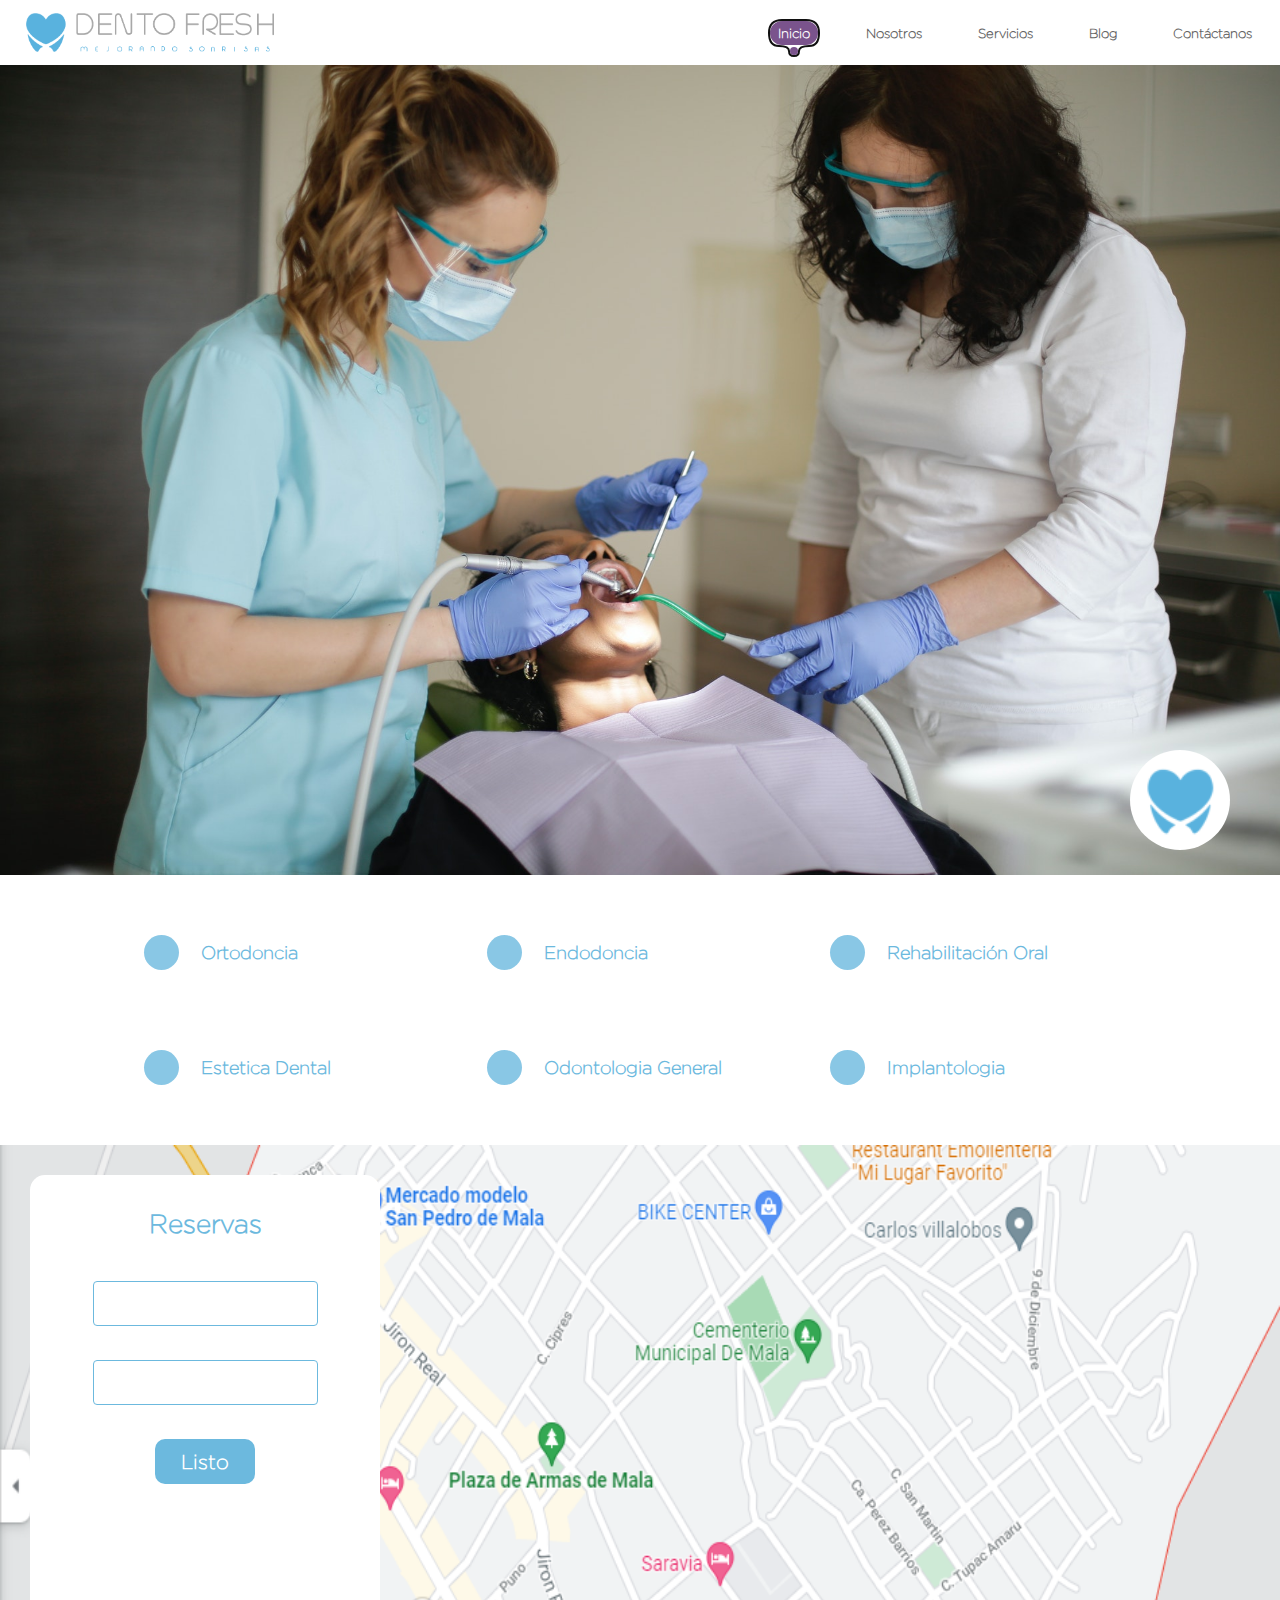
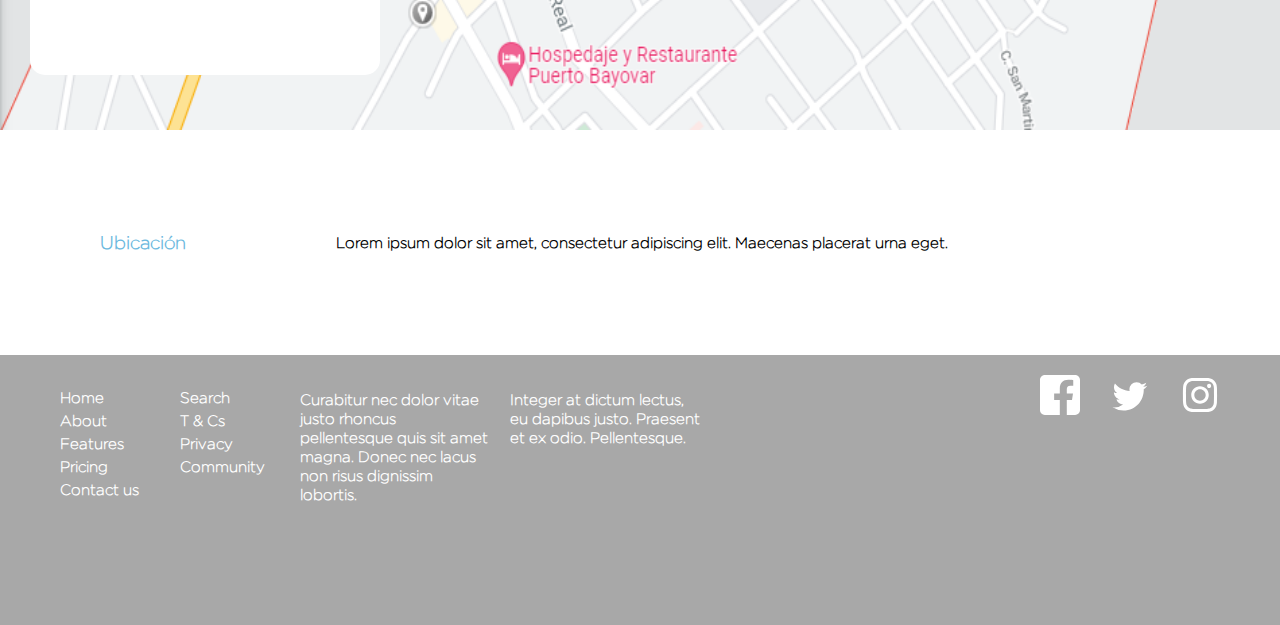
<file: index.html>
<!DOCTYPE HTML>
<html>
  <head>
    <meta charset="UTF-8" />
    <link rel="stylesheet" href="./styles.css" />
		<title>DentoFresh</title>
  </head>
  <body>
    <header>
      <figure class="logo-thumbnail">
        <img class="logo" src="./images/DT.png" />
      </figure>
      <nav class="nav-bar">
        <a class="nav-item" href="#" autofocus="autofocus">Inicio</a>
				<a class="nav-item" href="#">Nosotros</a>
				<a class="nav-item" href="#">Servicios</a>
				<a class="nav-item" href="#">Blog</a>
				<a class="nav-item" href="#">Contáctanos</a>
      </nav>
    </header>
    <main>
      <section class="main-img-section"></section>
      <section class="services">
				
				<div class="service">
					<i class="service-circle"></i>
					<span class="service-title">Ortodoncia</span>	
				</div>
				
        <div class="service">
					<i class="service-circle"></i>
					<span class="service-title">Endodoncia</span>	
				</div>
				
        <div class="service">
					<i class="service-circle"></i>
					<span class="service-title">Rehabilitación Oral</span>
				</div>
				
        <div class="service">
					<i class="service-circle"></i>
					<span class="service-title">Estetica Dental</span>
				</div>
				
				<div class="service">
					<i class="service-circle"></i>
					<span class="service-title">Odontologia General</span>
				</div>
				
        <div class="service">
					<i class="service-circle"></i>
					<span class="service-title">Implantologia</span>	
				</div>
     </section>
     <section class="secondary-img-section">
       <form>
         <span class="form-title">Reservas</span>
         <input class="input-text"  type="text" />
         <input class="input-text"  type="text" />
				 <input class="button" type="submit" value="Listo" />
       </form>
     </section>
     <section class="ubication-section">
       <span class="ubication-title">Ubicación</span>
       <span class="sample-text">Lorem ipsum dolor sit amet, consectetur adipiscing elit. Maecenas placerat urna eget.</span>
     </section>
     </main>
     <footer>
			 <section class="footer-wraper-info">
				 <div class="footer-container-link">
					 <a class="footer-link" href="#">Home</a>
					 <a class="footer-link" href="#">About</a>
					 <a class="footer-link" href="#">Features</a>
					 <a class="footer-link" href="#">Pricing</a>
					 <a class="footer-link" href="#">Contact us</a>
				 </div>
				 <div class="footer-container-link">
					 <a class="footer-link" href="#">Search</a>
					 <a class="footer-link" href="#">T & Cs</a>
					 <a class="footer-link" href="#">Privacy</a>
					 <a class="footer-link" href="#">Community</a>
				 </div>
				 <div class="footer-text-container">
					 <p>Curabitur nec dolor vitae justo rhoncus pellentesque quis sit amet magna. Donec nec lacus non risus dignissim lobortis.</p>
					 <p>Integer at dictum lectus, eu dapibus justo. Praesent et ex odio. Pellentesque.</p>
				 </div>
			 </section>
       <div class="footer-container-icons">
         <a class="footer-icon" href="#"><img src="./images/facebook-logo.svg"></a>
				 <a class="footer-icon" href="#"><img src="./images/twitter-logo.svg"></a>
				 <a class="footer-icon" href="#"><img src="./images/instagram-logo.svg"></a>
       </div>
    </footer>
  </body>
</html>
</file>
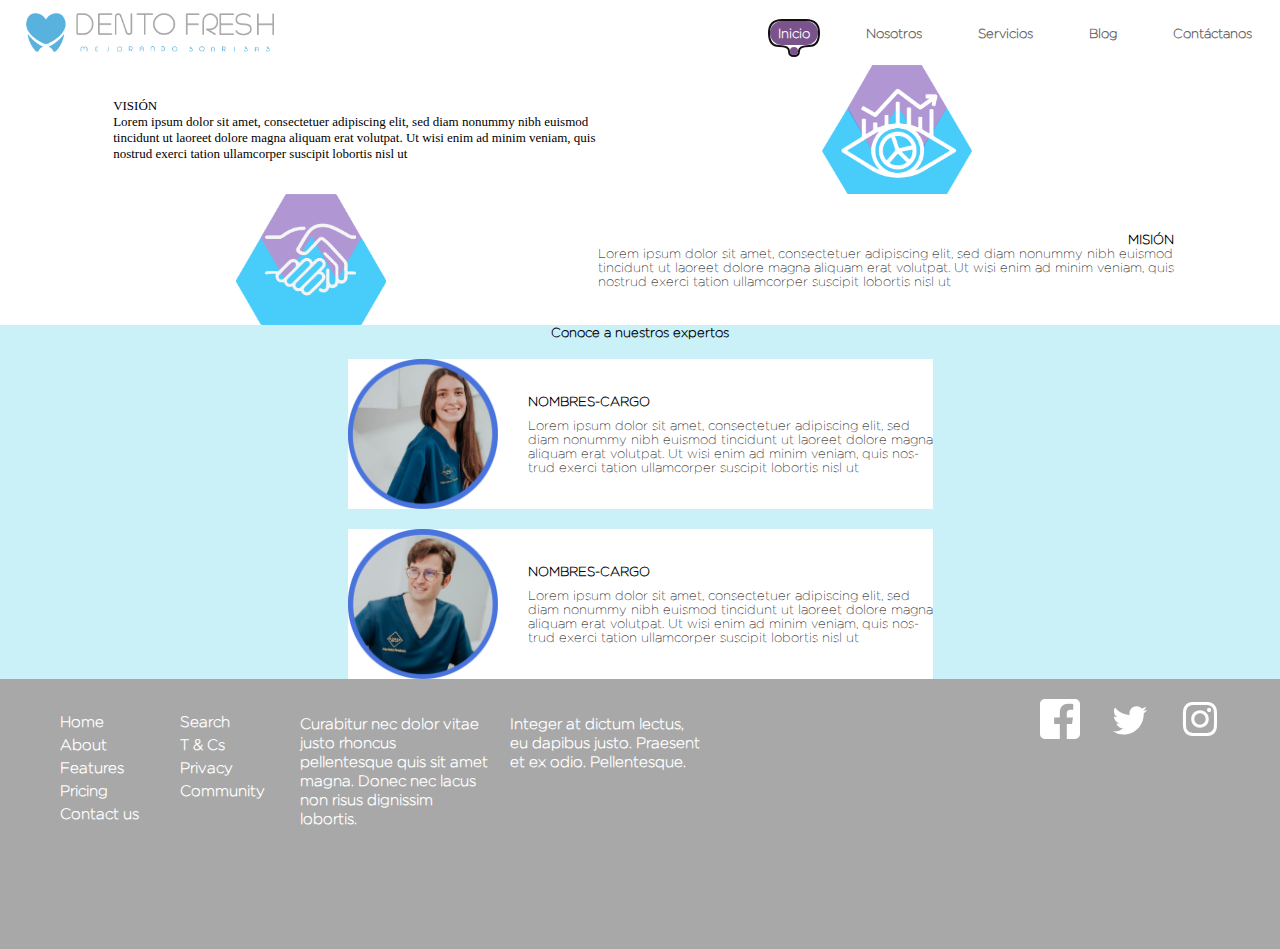
<file: nosotros.html>
<!DOCTYPE HTML>
<html>
  <head>
    <meta charset="UTF-8" />
    <link rel="stylesheet" href="./styles.css" />
    <title>DentoFresh</title>
  </head>
  <body>
    <header>
      <figure class="logo-thumbnail">
        <img class="logo" src="./images/DT.png" />
      </figure>
      <nav class="nav-bar">
        <a class="nav-item" href="#" autofocus="autofocus">Inicio</a>
				<a class="nav-item" href="#">Nosotros</a>
				<a class="nav-item" href="#">Servicios</a>
				<a class="nav-item" href="#">Blog</a>
				<a class="nav-item" href="#">Contáctanos</a>
      </nav>
    </header>
    <main>
      <section>
        <div class="hexagon-container">
          <div class="column-start">
            <h2 class="frank">VISIÓN</h2>
            <p class="frank">Lorem ipsum dolor sit amet, consectetuer adipiscing elit, sed diam nonummy nibh euismod<br> 
            tincidunt ut laoreet dolore magna aliquam erat volutpat. Ut wisi enim ad minim veniam, quis <br>
            nostrud exerci tation ullamcorper suscipit lobortis nisl ut</p>
          </div>
          <img src="images/Visión.png" class="hexagon mr-15">
        </div>
        

        <div class="hexagon-container">
          <img src="images/Misión.png" class="hexagon ml-10">
          <div class="column-end">
            <h2>MISIÓN</h2>
            <p>Lorem ipsum dolor sit amet, consectetuer adipiscing elit, sed diam nonummy nibh euismod <br>
            tincidunt ut laoreet dolore magna aliquam erat volutpat. Ut wisi enim ad minim veniam, quis <br>
            nostrud exerci tation ullamcorper suscipit lobortis nisl ut</p>
          </div>
        </div>
      </section>

      <section class="experts-container">
        <h2>Conoce a nuestros expertos</h2>
        <article class="expert-container">
          <img src="images/Odontóloga.png" class="expert">
          <div class="column-start gap-10">
            <h3>NOMBRES-CARGO</h3>
            <p>
              Lorem ipsum dolor sit amet, consectetuer adipiscing elit, sed <br>
              diam nonummy nibh euismod tincidunt ut laoreet dolore magna <br>
              aliquam erat volutpat. Ut wisi enim ad minim veniam, quis nos-<br>
              trud exerci tation ullamcorper suscipit lobortis nisl ut
            </p>
          </div>
        </article>
        <article class="expert-container">
          <img src="images/Odontólogo.png" class="expert">
          <div class="column-start gap-10">
            <h3>NOMBRES-CARGO</h3>
            <p>
              Lorem ipsum dolor sit amet, consectetuer adipiscing elit, sed <br>
              diam nonummy nibh euismod tincidunt ut laoreet dolore magna <br>
              aliquam erat volutpat. Ut wisi enim ad minim veniam, quis nos-<br>
              trud exerci tation ullamcorper suscipit lobortis nisl ut
            </p>
          </div>
        </article>
      </section>
    </main>
    <footer>
      <section class="footer-wraper-info">
        <div class="footer-container-link">
          <a class="footer-link" href="#">Home</a>
          <a class="footer-link" href="#">About</a>
          <a class="footer-link" href="#">Features</a>
          <a class="footer-link" href="#">Pricing</a>
          <a class="footer-link" href="#">Contact us</a>
        </div>
        <div class="footer-container-link">
          <a class="footer-link" href="#">Search</a>
          <a class="footer-link" href="#">T & Cs</a>
          <a class="footer-link" href="#">Privacy</a>
          <a class="footer-link" href="#">Community</a>
        </div>
        <div class="footer-text-container">
          <p>Curabitur nec dolor vitae justo rhoncus pellentesque quis sit amet magna. Donec nec lacus non risus dignissim lobortis.</p>
          <p>Integer at dictum lectus, eu dapibus justo. Praesent et ex odio. Pellentesque.</p>
        </div>
      </section>
      <div class="footer-container-icons">
        <a class="footer-icon" href="#"><img src="./images/facebook-logo.svg"></a>
        <a class="footer-icon" href="#"><img src="./images/twitter-logo.svg"></a>
        <a class="footer-icon" href="#"><img src="./images/instagram-logo.svg"></a>
      </div>
    </footer>
  </body>
</html>
</file>
<file: styles.css>
@import url("nosotros.css");

@font-face {
  font-family: "Gotham-XLight";
  src: url("./font/Gotham-XLight.otf") format("truetype");
  font-style: normal;
  font-weight: normal;
}

:root {
  --primary-color: #6cb9de;
  --secondary-color: #7a538c;
  --terciary-color: #a8a8a8;
}

* {
  box-sizing: border-box;
  font-family: "Gotham-XLight";
  font-size: 13px;
  margin: 0;
  padding: 0;
}

header {
  display: flex;
  justify-content: space-between;
  width: 100%;
}

.logo-thumbnail {
  display: flex;
  justify-content: center;
  align-items: center;
  min-width: 280px;
  max-width: 300px;
  width: 50%;
  height: 65px;
}

.logo {
  max-width: 100%;
  height: 60%;
}

.nav-bar {
  display: grid;
  grid-template-columns: repeat(5, auto);
  grid-column-gap: 40px;
  margin-right: 20px;
}

.nav-item {
  position: relative;
  display: flex;
  align-self: center;
  justify-content: center;
  padding: 5px 8px;
  text-decoration: none;
  font-weight: bold;
  color: #646464;
}

.nav-item:focus {
  background-color: var(--secondary-color);
  border-radius: 100px;
  color: #fff;
}

.nav-item:focus::after {
  content: "";
  position: absolute;
  display: inline-block;
  bottom: -10px;
  background-color: var(--secondary-color);
  width: 8px;
  height: 8px;
  border-radius: 50%;
}

.main-img-section {
  position: relative;
  width: 100%;
  min-height: 90vh;
  max-height: 90vh;
  background-image: url("./images/main-img.jpg");
  background-position: center;
  background-repeat: no-repeat;
  background-size: 100% 100%;
}

.main-img-section::after {
  content: "";
  position: absolute;
  display: block;
  width: 100px;
  height: 100px;
  border-radius: 50%;
  background-color: #fff;
  background-image: url("./images/dento-fresh-icon.png");
  background-repeat: no-repeat;
  background-position: 16px 17px;
  background-size: 70% 70%;
  cursor: pointer;
  right: 50px;
  bottom: 25px;
}

.services {
  display: grid;
  grid-template-columns: repeat(3, 1fr);
  grid-template-rows: 1fr 1fr;
  grid-gap: 20px 5px;
  height: 30vh;
  width: 80%;
  margin: 0 auto;
  padding: 30px 0;
}

.service {
  display: grid;
  grid-template-columns: 20% 80%;
  width: 100%;
  align-items: center;
  justify-content: center;
  color: var(--primary-color);
  font-weight: bold;
  font-size: 22px;
}

.service-title {
  font-size: 18px;
  margin-left: 5px;
}

.service-circle {
  display: inline-block;
  justify-self: center;
  width: 35px;
  height: 35px;
  border-radius: 50%;
  background-color: var(--primary-color);
  opacity: 0.8;
}

.secondary-img-section {
  width: 100%;
  height: 65vh;
  padding: 30px 0 30px 30px;
  background-image: url("./images/mapa.png");
  background-position: center;
  background-size: 100% 100%;
  background-repeat: no-repeat;
}

form {
  display: flex;
  flex-direction: column;
  align-items: center;
  width: 350px;
  height: 55.5vh;
  padding: 35px;
  background-color: #fff;
  border-radius: 15px;
  text-align: center;
  gap: 24px;
}

.form-title {
  margin-bottom: 20px;
  font-size: 26px;
  font-weight: bold;
  color: var(--primary-color);
}

.input-text {
  margin-bottom: 10px;
  padding: 5px;
  border: solid var(--primary-color) 1px;
  border-radius: 4px;
  width: 225px;
  height: 45px;
  outline: none;
  font-size: 20px;
}

.button {
  width: 100px;
  padding: 12px;
  border: none;
  background-color: var(--primary-color);
  color: #fff;
  border-radius: 10px;
  font-size: 20px;
  font-weight: bold;
  cursor: pointer;
}

.button:hover {
  opacity: 0.9;
}

.ubication-section {
  display: flex;
  align-items: center;
  width: 100%;
  height: 25vh;
}

.ubication-title {
  margin: 0 150px 0 100px;
  font-weight: bold;
  font-size: 18px;
  color: var(--primary-color);
}

.sample-text {
  font-size: 15px;
  font-weight: bold;
}

footer {
  display: flex;
  justify-content: space-between;
  background-color: var(--terciary-color);
  height: 30vh;
  width: 100%;
  padding: 0 60px;
  color: #fff;
  font-weight: bold;
}

.footer-wraper-info {
  display: grid;
  grid-template-columns: repeat(2, 120px) minmax(400px, auto);
  min-width: 645px;
  max-width: 650px;
  width: 70%;
}

.footer-container-link {
  display: flex;
  flex-direction: column;
  margin-top: 35px;
}

.footer-link {
  margin-bottom: 8px;
  color: #fff;
  text-decoration: none;
  font-size: 15px;
}

.footer-text-container {
  display: grid;
  grid-template-columns: repeat(2, 1fr);
  grid-column-gap: 20px;
  width: 400px;
  margin-top: 35px;
}

.footer-text-container p {
  min-width: 160px;
  word-wrap: wrap;
  font-size: 15px;
  line-height: 19px;
  font-weight: bold;
}

.footer-container-icons {
  display: grid;
  grid-template-columns: repeat(3, 1fr);
  grid-column-gap: 30px;
  margin-top: 20px;
}

.footer-icon {
  display: inline-block;
  width: 40px;
  height: 40px;
}

.footer-icon img {
  max-width: 100%;
  height: auto;
}
</file>
